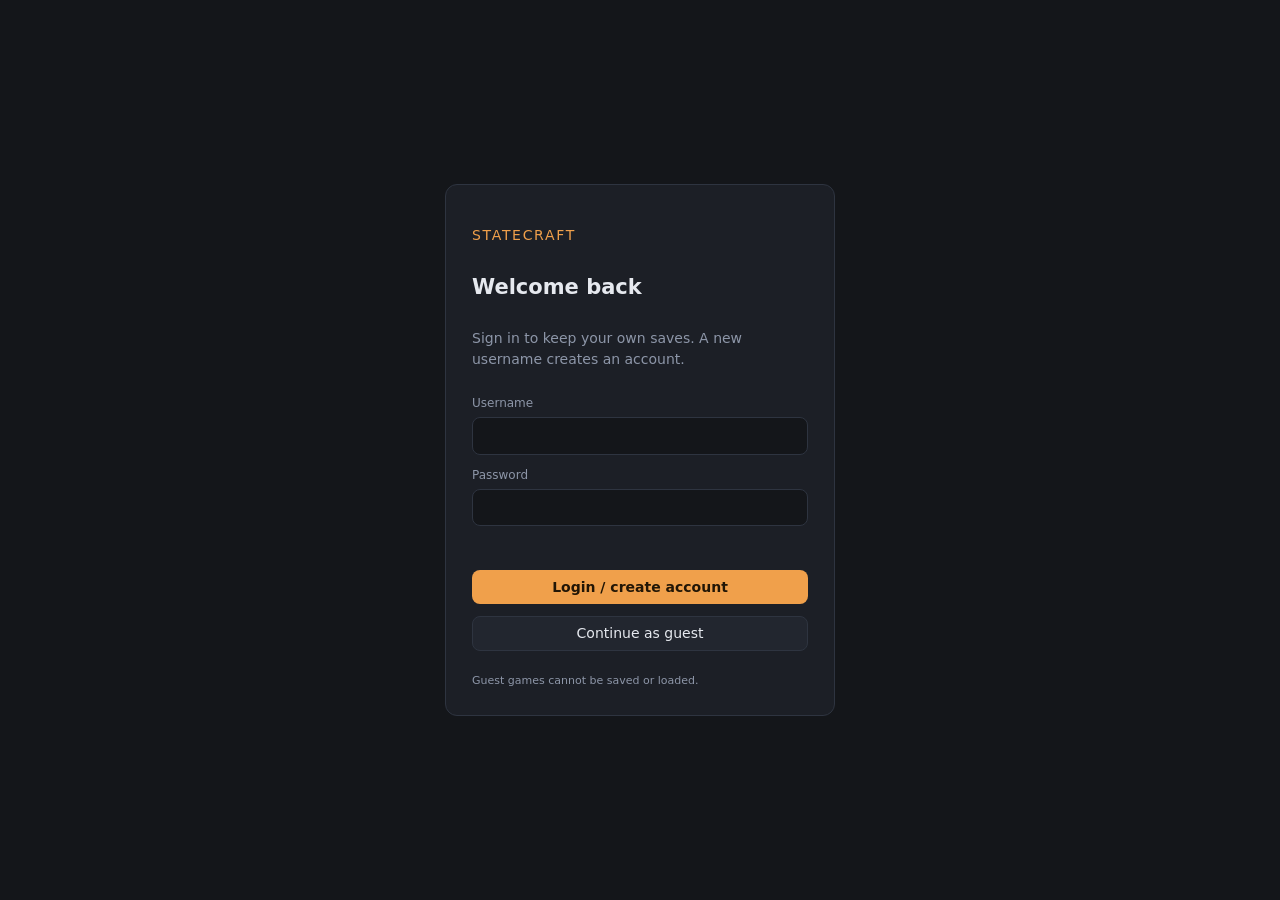
<file: index.html>
<!doctype html>
<html lang="en">
<head>
<meta charset="utf-8">
<meta name="viewport" content="width=device-width, initial-scale=1, viewport-fit=cover">
<title>Statecraft — run a nation's economy</title>
<link rel="stylesheet" href="styles/base.css">
<link rel="stylesheet" href="styles/map.css">
<link rel="stylesheet" href="styles/panel.css">
</head>
<body>
<section class="auth-screen" id="auth-screen" aria-labelledby="auth-title">
  <form class="auth-card" id="login-form">
    <p class="brand">Statecraft</p>
    <h1 id="auth-title">Welcome back</h1>
    <p class="muted">Sign in to keep your own saves. A new username creates an account.</p>
    <label>Username<input id="login-username" autocomplete="username" minlength="2" maxlength="30" required></label>
    <label>Password<input id="login-password" type="password" autocomplete="current-password" minlength="4" required></label>
    <p class="auth-error" id="login-error" role="alert"></p>
    <button type="submit" class="primary">Login / create account</button>
    <button type="button" id="btn-guest">Continue as guest</button>
    <p class="hint">Guest games cannot be saved or loaded.</p>
  </form>
</section>
<div id="game-app" hidden>
<header class="topbar">
  <h1 class="brand">Statecraft</h1>
  <button type="button" id="btn-profile" class="profile-button" title="Open profile"><span id="profile-name"></span></button>
  <div class="stats">
    <div class="stat"><span>Treasury</span><b id="stat-cash">—</b></div>
    <div class="stat"><span>Net / tick</span><b id="stat-net">—</b></div>
    <div class="stat"><span>Payroll</span><b id="stat-wages">—</b></div>
    <div class="stat"><span>Trade balance</span><b id="stat-trade">—</b></div>
    <div class="stat"><span>Supply</span><b id="stat-supply">—</b></div>
    <div class="stat"><span>Economy</span><b id="stat-demand">—</b></div>
    <!-- Where the nation stands with the rest of the world. It is on the fixed
         bar rather than only in the Diplomacy tab because a war beginning in
         twelve ticks is not something you should have to open a panel to find
         out about. -->
    <div class="stat"><span>Standing</span><b id="stat-standing" title="Wars, ultimatums and alliances">—</b></div>
    <div class="stat"><span>Tick</span><b id="stat-tick">0</b></div>
  </div>
  <!-- Running or paused is the one control that must never be behind a menu, so
       it stays on the bar at every width. Everything else — speed, the save
       pair, which nation you govern, a new game — moves into `.controls__more`,
       which is plain inline flex on a desktop and a popover sheet on a phone.
       It is the SAME DOM either way: a second copy of these buttons would be a
       second source of truth for the same five actions. -->
  <div class="controls">
    <button type="button" id="btn-pause" class="primary">▶ Run</button>
    <div class="controls__more" id="controls-more">
      <div class="speeds" id="speed-buttons"></div>
      <button type="button" id="btn-save" class="icon-btn" title="Save game"><span aria-hidden="true">💾</span><span class="btn-label">Save</span></button>
      <button type="button" id="btn-load" class="icon-btn" title="Load game"><span aria-hidden="true">📂</span><span class="btn-label">Load</span></button>
      <label class="home" title="Which nation you govern">
        <span class="home__icon" aria-hidden="true">🌐</span><span class="btn-label">Nation</span>
        <select id="home-select"></select>
      </label>
      <button type="button" id="btn-reset" class="icon-btn" title="Start a new game"><span aria-hidden="true">✚</span><span class="btn-label">New game</span></button>
    </div>
    <button type="button" id="btn-menu" class="topbar__more" aria-expanded="false" title="Speed, saving and which nation you govern">⋯</button>
  </div>
</header>

<!-- The map is the page. The information panel docks at the top of it and the
     build controls dock at the bottom, so the world is never squeezed into a
     side column and either panel can fold away. -->
<main class="layout" id="layout" data-left="true">
  <div id="map" class="map" role="img" aria-label="World map"></div>

  <!-- Zoom is the wheel and the trackpad now, so there is nothing here but the
       one thing the mouse cannot say. -->
  <div class="maptools floating">
    <span class="maptools__label" id="zoom-label">1px</span>
  </div>

  <!-- The two STANDING overlays share a parent so they can be stacked.
       On a desktop this box is `display: contents` — it has no layout of its
       own and both children stay absolutely positioned against `.layout`,
       exactly as they were. On a phone it becomes a flex column above the build
       dock, because a 262px inbox and a 236px card on opposite edges of a 360px
       screen simply overlap. Alerts are not in here: they are transient and keep
       the top band. -->
  <div class="overlays">
    <!-- One red card, over everything, for as long as a terrorist cell is standing.
         It is not an alert: it does not expire, and clicking it jumps the map to
         the camp. There is only ever one presence, so there is only ever one card. -->
    <div id="terror" class="terror-popup" hidden></div>

    <!-- Anything waiting on your answer, over the map where you cannot miss it.
         The same offers appear in their own tabs; this is so that saying yes never
         costs you the pane you were reading. -->
    <div id="inbox" class="inbox"></div>
  </div>

  <ul id="alerts" class="alerts"></ul>

  <button type="button" id="btn-left" class="rail" title="Show the build panel (B)">☰ Build</button>

  <aside class="panel panel--left" id="left-panel">
    <header class="panel__head">
      <h2 id="nation-name">Your nation</h2>
      <button type="button" class="panel__action" id="btn-home-map" title="Center the map on your nation (H)">⌖</button>
      <button type="button" class="panel__close" id="btn-left-close" title="Hide this panel (B)">&times;</button>
    </header>
    <div class="panel__body">
      <div id="nation-card" class="nation-card"></div>

      <h2>Build</h2>
      <div id="build-tabs" class="build-tabs" role="tablist" aria-label="Build categories"></div>
      <div id="build-menu" class="build-menu"></div>
      <details class="hint">
        <summary>How building works</summary>
        Pick a tool, then click a highlighted tile on <em>your own soil</em> — a government licenses industry at home and nowhere else. Right-click a building to demolish it for half its cost. <kbd>Space</kbd> runs/pauses, <kbd>Esc</kbd> clears the tool, <kbd>B</kbd> folds this panel away, <kbd>H</kbd> finds your country again, <kbd>M</kbd> moves the selected formation, <kbd>T</kbd> makes the top panel taller, <kbd>1</kbd>–<kbd>9</kbd> and the arrow keys pick a view.
      </details>
    </div>
  </aside>

  <!-- One top panel, eight views. The tab strip is the only thing visible when
       it is folded away; hover or click it to open the active view. -->
  <aside class="panel panel--tabs" id="side-panel">
    <nav class="tabs" id="tabs" role="tablist" aria-label="Panels"></nav>

    <div class="panes" id="panes">
      <section class="pane" data-pane="summary" role="tabpanel" aria-labelledby="tab-summary">
        <div id="summary-card" class="summary"></div>
      </section>

      <!-- Goods is ONE table, one line a commodity: the market you picked on
           the left of the line, your own book and policy on the right of the
           same line. Two tables meant reading the price of coal in one place
           and what you are doing with coal in another, though both were the
           same thirty-four rows in the same order. -->
      <section class="pane" data-pane="resources" role="tabpanel" aria-labelledby="tab-resources">
        <div class="prices__head">
          <label class="home">Market <select id="prices-country"></select></label>
          <div class="speeds" id="prices-view"></div>
          <!-- Thirty-four flags is thirty-four clicks. Each pair reads as a
               switch: the side that is already set lights up, so pressing it
               again is visibly a no-op rather than a button that did nothing. -->
          <div class="policy-all" aria-label="Bulk exchange policy">
            <button type="button" id="all-sell-on" title="Offer every commodity on the exchange (&#8599; on for all)">Sell all</button>
            <button type="button" id="all-sell-off" title="Offer nothing on the exchange (&#8599; off for all)">Sell none</button>
            <button type="button" id="all-buy-on" title="Bid for every commodity on the exchange (&#8601; on for all)">Buy all</button>
            <button type="button" id="all-buy-off" title="Bid for nothing on the exchange (&#8601; off for all)">Buy none</button>
          </div>
        </div>
        <!-- Fourteen columns do not fit a phone, and dropping any of them would
             break the one thing this table is for: the market half and your own
             half of a commodity on ONE line. So it scrolls sideways inside its
             own box, exactly as the nine-column Ranks table does — the pane
             itself still never scrolls sideways. -->
        <div class="scroller">
        <table class="market prices">
          <thead>
            <!-- The group row is load-bearing: whenever the select is not you,
                 the two halves of a line are two different nations. -->
            <tr class="prices__groups">
              <td></td>
              <th colspan="6" id="prices-where">That market</th>
              <th colspan="6">Your nation</th>
              <th></th>
            </tr>
            <tr>
              <th>Commodity</th>
              <th title="What a unit fetches in the market named above">Price</th>
              <th title="The commodity's reference price before local supply and demand move it">Base</th>
              <th title="Against the commodity's base price">&plusmn;</th>
              <th title="What that nation's people want per tick">Need</th>
              <th title="How much of that need is actually reaching them">Met</th>
              <th title="What that nation's warehouses hold">Held</th>
              <th title="Units your industry turned out">Made</th>
              <th title="Units your own factories burned as inputs">Used</th>
              <th title="Units your own people bought">Sold</th>
              <th title="What you make a tick less what your factories burn and your people want">Bal</th>
              <th title="Units shipped abroad">Out</th>
              <th title="Units bought from abroad &mdash; the bracket is the share that went to your factories rather than your people">In</th>
              <th title="Whether your government may post this commodity on the exchange">Trade</th>
            </tr>
          </thead>
          <tbody id="prices-body"></tbody>
        </table>
        </div>
        <p class="hint" id="prices-note"></p>
        <details class="hint">
          <summary>What am I reading?</summary>
          One line a commodity. The first five figures are the market named above &mdash; what its people pay, what they want a tick, how much of that is reaching them and what its warehouses hold. The rest is your own book, per tick or for the whole game: what you made, what your factories burned, what your people bought, and what crossed your border. <b>Bal</b> is the rate you have spare once your own factories and people are served, which is the figure a contract has to cover. <b>&#8599;</b> and <b>&#8601;</b> say whether your government may post that commodity on the exchange at all &mdash; turn one off and that commodity is yours to place by hand.
        </details>
      </section>

      <section class="pane" data-pane="factories" role="tabpanel" aria-labelledby="tab-factories">
        <div id="factory-head" class="factories__head"></div>
        <div id="factory-list" class="factories"></div>
        <details class="hint">
          <summary>What am I reading?</summary>
          Click a site to unfold what it takes in, what it needs per job, what it turns out and how much of the time it is actually working. <b>×</b> demolishes it for half its cost.
        </details>
      </section>

      <!-- The global exchange. Every nation may deal with every other, so the
           problem is not permission but finding somebody — this is the open book
           where a surplus and a shortage meet. A match becomes a contract. -->
      <section class="pane" data-pane="market" role="tabpanel" aria-labelledby="tab-market">
        <div id="market-head" class="market__head"></div>

        <h2>Post terms</h2>
        <div id="listing-draft" class="draft"></div>

        <div class="book__head">
          <h2>The book</h2>
          <!-- Your own terms are four listings in a book of forty, sorted by
               price among everybody else's. This is how you find them again. -->
          <div class="speeds" id="book-filter"></div>
        </div>
        <div id="listing-book" class="book"></div>

        <h2>Clearing fund</h2>
        <div id="fund-card" class="fund"></div>
        <details class="hint">
          <summary>How the exchange works</summary>
          Anybody may post an <b>ask</b> (I will sell) or a <b>bid</b> (I will buy). The exchange pairs a bid with an ask whenever the buyer's price covers the seller's plus the freight and the fee, and the pair becomes a supply contract like any other. You can also <b>take</b> any listing outright at the price posted. The house charges both sides a small clearing fee on every settlement, and that fund is what a government borrows from when it cannot make payroll.
        </details>
      </section>

      <section class="pane" data-pane="trade" role="tabpanel" aria-labelledby="tab-trade">
        <div id="trade-head" class="trade-head"></div>

        <!-- Contracts are the ONLY way goods cross a border. Either they were
             matched for you on the exchange, or you wrote them here by name. -->
        <h2>Supply contracts</h2>
        <div id="contract-offers" class="offers"></div>
        <div id="contract-draft" class="draft"></div>
        <div id="contract-list" class="contracts"></div>
        <details class="hint">
          <summary>How a contract works</summary>
          A contract moves a fixed quantity at a price fixed on the day you sign, every <em>n</em> ticks for its term, and it is settled <em>before</em> your own people are served — so promising away supply you do not have really will starve them. If either side falls short, whoever fell short pays the other half the value it failed to deliver or take. Nothing else moves goods between nations: no cargo leaves without a contract behind it.
        </details>

        <h2>Recent deals</h2>
        <ul id="trade-flows" class="flows"></ul>

        <h2>What you are trading</h2>
        <table class="market">
          <thead>
            <tr>
              <th>Commodity</th>
              <th title="Units you have sold abroad, this game">Out</th>
              <th title="What those exports earned">Earned</th>
              <th title="Units you have bought from abroad, this game">In</th>
              <th title="What those imports cost">Paid</th>
              <th title="Earned on exports less paid on imports">Net</th>
            </tr>
          </thead>
          <tbody id="trade-goods"></tbody>
        </table>
        <p class="hint hint--tight">A contract is priced when it is signed and never moves after — freight scales with distance, so your neighbours quote you the best terms.</p>

        <h2>Nations</h2>
        <div id="country-list" class="countries"></div>
        <p class="hint hint--tight">Every market on earth is open to you. Click a nation to see what its people pay and what it is sitting on.</p>
      </section>

      <!-- Diplomacy is a CONVERSATION. Alliance, access and peace are put to a
           government and answered by it; war is the one thing declared rather
           than asked, and even that waits out an ultimatum before anybody
           fires. Anything waiting on your answer sits at the top, where the
           decision is, rather than among 257 neutral neighbours. -->
      <section class="pane" data-pane="diplomacy" role="tabpanel" aria-labelledby="tab-diplomacy">
        <div id="diplomacy-head" class="diplomacy__head"></div>
        <div id="diplomacy-pending" class="dip__offers"></div>
        <div id="diplomacy-list" class="diplomacy"></div>
        <details class="hint">
          <summary>How diplomacy works</summary>
          <b>Ally</b>, <b>Access</b> and <b>Peace</b> are <em>requests</em> — you put them and that government answers on its own reading of how near you are, how big you are and how you already stand. Hover a button to see roughly how much it wants what you are offering. <b>War</b> is the exception: nobody is asked permission to be invaded, so it is <em>declared</em>. Any alliance between you breaks on the spot, but the fighting does not start for <b>50 ticks</b> — time for both sides to move armies, and time for you to call it off. When it does start, the defender's allies declare on you too, each with their own fifty. Peace has to be agreed like anything else.
        </details>
      </section>

      <!-- What the rest of the world has just DONE. It is the world's news, not
           yours: the alerts in the corner are yours and expire on a wall clock,
           while these expire on the TICK clock and are dropped after 50 of them,
           because 258 governments acting constantly will not fit in a save. -->
      <section class="pane" data-pane="events" role="tabpanel" aria-labelledby="tab-events">
        <div class="prices__head">
          <div class="speeds" id="event-filters" aria-label="Whose notifications"></div>
          <label class="home">Nation <select id="event-country"></select></label>
          <span class="muted" id="event-head"></span>
        </div>
        <div id="event-list" class="events"></div>
        <details class="hint">
          <summary>What am I reading?</summary>
          Every pact agreed or refused, every declaration of war and the wars that follow them, every supply contract signed, every formation raised and every terrorist cell that appears or is destroyed &mdash; for all 258 governments, not just yours. <b>World</b> is everybody, <b>Yours</b> is anything you were a party to, and the select narrows it to one nation. The number on the right is how many ticks ago it happened; a notification is dropped once it is <b>50 ticks</b> old, so this is what is going on now rather than a history of the game.
        </details>
      </section>

      <section class="pane" data-pane="ranks" role="tabpanel" aria-labelledby="tab-ranks">
        <div id="ranks-head" class="ranks__head"></div>
        <!-- Nine columns of a league table will not fit a 352px panel, and
             dropping columns would leave the score unexplained. This is the one
             table allowed to scroll sideways, inside its own box, so the panel
             itself never does. -->
        <div class="scroller">
          <table class="market ranks">
            <thead>
              <tr id="ranks-cols"></tr>
            </thead>
            <tbody id="ranks-body"></tbody>
          </table>
        </div>
        <details class="hint">
          <summary>How the score is worked out</summary>
          Every nation is measured against the best in the world on six counts and the score is the weighted total out of 100: the size of its economy (30), the industry it has built (20), what that industry turns out per tick (20), how well its own people are supplied (15), its treasury (10) and its trade balance (5). Click a column to rank by it.
        </details>
      </section>

      <!-- The technology tree. What a nation may build is a decision it took
           forty ticks ago rather than a property of its map, and every other
           government is climbing the same tree out of its own treasury. -->
      <section class="pane" data-pane="tech" role="tabpanel" aria-labelledby="tab-tech">
        <div id="tech-head" class="tech__head"></div>

        <h2>Licences offered to you</h2>
        <div id="tech-offers" class="offers"></div>

        <h2>The tree</h2>
        <div id="tech-tree" class="tree"></div>
        <details class="hint">
          <summary>How research works</summary>
          Your laboratories are funded as a share of the tax base — the slider above — and turn treasury into research points at a fixed rate. Pick a subject and it completes when its points are banked; the overflow carries into the next one. Anything you have not learned, you can <b>licence</b> from a nation that has, if you hold a pact with it: that costs more than researching it but arrives at once, and everything upstream you are missing comes with it. The forty-five other governments do all of this too, and being first up the tree is what lets you sell licences to them.
        </details>
      </section>

      <section class="pane" data-pane="selected" role="tabpanel" aria-labelledby="tab-selected">
        <div id="inspector"></div>
      </section>
    </div>
  </aside>
</main>
</div>
<dialog id="profile-dialog" class="profile-dialog">
  <form method="dialog" class="profile-card">
    <button class="dialog-close" aria-label="Close profile">×</button>
    <p class="brand">Profile</p>
    <h2 id="profile-title"></h2>
    <p id="profile-save-status" class="muted"></p>
    <button type="button" id="btn-logout">Log out</button>
  </form>
</dialog>

<script type="module" src="src/main.js"></script>
</body>
</html>
</file>
<file: styles/base.css>
:root {
  --bg: #14161a;
  --panel: #1c1f26;
  --panel-2: #22262f;
  --line: #2e3440;
  --ink: #e6e9ef;
  --muted: #8d96a8;
  --accent: #f0a04b;
  --good: #5fbf7f;
  --bad: #e2685f;
  --radius: 8px;
  /* How tall the bottom build dock is. It is a variable rather than a repeated
     `min()` because three things have to agree about it — the dock itself, the
     zoom label that sits above it, and the floating overlays that stack above
     that — and on a phone all three change together. */
  /* Include the device's home-indicator area in the dock. `--dock` is also
     used to keep map controls and floating cards above the dock, so it must
     describe the dock's full occupied height rather than just its content. */
  --safe-top: env(safe-area-inset-top, 0px);
  --safe-bottom: env(safe-area-inset-bottom, 0px);
  --dock: calc(min(156px, 25vh) + var(--safe-bottom));
  color-scheme: dark;
}

* { box-sizing: border-box; }

/* The window IS the app: a fixed topbar, and everything below it is the map.
   Nothing here scrolls except the map and the insides of the two panels, so
   there is never a page scrollbar hiding half the game. */
body {
  margin: 0;
  height: 100vh;
  height: 100dvh;
  display: flex;
  flex-direction: column;
  overflow: hidden;
  background: var(--bg);
  color: var(--ink);
  font: 14px/1.45 "Segoe UI", system-ui, sans-serif;
}

.auth-screen { min-height: 100vh; display: grid; place-items: center; padding: 20px; }
/* The login screen has a display rule, so it needs an explicit hidden rule
   rather than relying on the browser's lower-specificity `[hidden]` default. */
.auth-screen[hidden] { display: none; }
#game-app:not([hidden]) { height: 100vh; height: 100dvh; min-height: 0; display: flex; flex-direction: column; }
.auth-card, .profile-card { width: min(100%, 390px); display: grid; gap: 12px; padding: 26px; background: var(--panel); border: 1px solid var(--line); border-radius: 12px; }
.auth-card label { display: grid; gap: 5px; color: var(--muted); font-size: 12px; }
.auth-card input { width: 100%; padding: 9px; background: var(--bg); border: 1px solid var(--line); border-radius: var(--radius); color: var(--ink); font: inherit; }
.auth-error { min-height: 1.4em; margin: 0; color: var(--bad); }
.profile-button { padding: 4px 9px; font-size: 12px; white-space: nowrap; }
.profile-dialog { padding: 0; background: transparent; border: 0; color: var(--ink); }
.profile-dialog::backdrop { background: #000a; }
.profile-card { position: relative; }
.dialog-close { position: absolute; top: 8px; right: 8px; padding: 2px 8px; font-size: 18px; }

/* Scrollbars are INVISIBLE everywhere — the map, the panes, the build menu.
   There are a lot of scrollable boxes on this screen and a bar down the side of
   each cost more width than the numbers it sat beside. Everything still
   SCROLLS: the wheel, a drag, a trackpad and the keyboard all work, and every
   box that can overflow says `overflow: auto` rather than `hidden`. */
* { scrollbar-width: none; -ms-overflow-style: none; }
::-webkit-scrollbar { width: 0; height: 0; display: none; }

h1, h2, h3, h4 { margin: 0; font-weight: 600; }
h2 { font-size: 12px; text-transform: uppercase; letter-spacing: .09em; color: var(--muted); margin-bottom: 6px; }
h3 { font-size: 15px; }
h4 { font-size: 11px; text-transform: uppercase; letter-spacing: .07em; color: var(--muted); margin-bottom: 2px; }

.muted { color: var(--muted); }
.hint { color: var(--muted); font-size: 11px; margin: 10px 0 0; }
.hint--tight { margin-top: 6px; }
/* Standing explanations fold away: they are longer than the tables they
   explain, and the table is what you came to read. */
details.hint > summary { cursor: pointer; color: var(--muted); font-size: 11px; }
details.hint > summary:hover { color: var(--ink); }
details.hint[open] { padding-bottom: 4px; }
kbd { background: var(--panel-2); border: 1px solid var(--line); border-radius: 4px; padding: 0 4px; font-size: 11px; }

.topbar {
  flex: none;
  display: flex; align-items: center; gap: 18px;
  padding: calc(5px + var(--safe-top)) 12px 5px; background: var(--panel); border-bottom: 1px solid var(--line);
}
.brand { font-size: 14px; letter-spacing: .12em; text-transform: uppercase; color: var(--accent); }
/* The seven figures that say how the nation is doing. They wrap rather than
   overflowing, because the topbar is fixed and a stat pushed off the end of it
   is a stat you can never see. */
.stats { display: flex; flex-wrap: wrap; gap: 4px 12px; min-width: 0; }
.stat {
  display: flex; flex-direction: column; padding: 1px 8px 1px 0;
  border-right: 1px solid var(--line);
}
.stat:last-child { border-right: 0; }
.stat span { font-size: 9px; text-transform: uppercase; letter-spacing: .06em; color: var(--muted); }
.stat b { font-size: 13px; font-variant-numeric: tabular-nums; }
.stat b.is-negative { color: var(--bad); }
/* A figure that has just moved the wrong way is worth a glance, and a colour is
   how a fixed bar says so without growing a line. */
.stat b.is-good { color: var(--good); }
.controls { margin-left: auto; display: flex; align-items: center; gap: 8px; }
/* Save, Load and New game used to spell themselves out, which is what made the
   bar wrap: three words cost more than the two extra stats they crowded out.
   A glyph plus a tooltip says the same thing at a third of the width — the same
   trade the map's own ⌖ and &times; buttons already make.
   `.btn-label` carries the word for a screen reader (clipped, not `display:none`,
   so it stays in the accessible name) and for the phone's overflow SHEET, where
   there is no crowding and an icon alone would be a guess — see the mobile rule
   below that un-clips it there. */
.icon-btn { padding: 5px 9px; font-size: 15px; line-height: 1; display: flex; align-items: center; gap: 6px; }
.home__icon { font-size: 12px; }
.btn-label {
  position: absolute; width: 1px; height: 1px; padding: 0; margin: -1px;
  overflow: hidden; clip: rect(0, 0, 0, 0); white-space: nowrap; border: 0;
}
/* Everything that is NOT run/pause. Inline on a desktop, a popover sheet on a
   phone — the same buttons either way, because two copies of Save and New game
   would be two things to keep in step.

   `ui.menuOpen` is published onto it as `data-open`, and that flag means nothing
   at this width: there is no sheet to open on a desktop, so only the phone rule
   below reads it. Writing `hidden` from the renderer instead would have taken
   Save and the nation select off the desktop bar as well. */
.controls__more { display: flex; align-items: center; gap: 8px; }
/* The handle that opens it. There is nothing to overflow on a desktop, so it is
   not shown there at all. */
.topbar__more { display: none; flex: none; padding: 5px 10px; line-height: 1; }
.speeds { display: flex; gap: 2px; }
/* Running or paused is the single most important thing on this bar — it decides
   whether anything you are watching is happening at all — so it is stated
   rather than left to the shape of a glyph. */
#btn-pause { min-width: 92px; }
/* At war is a state of the nation, not a note in a tab. It only appears when it
   is true, so the bar is otherwise unchanged. */
#stat-standing[data-war="true"] { color: var(--bad); font-weight: 700; }
#stat-standing[data-looming="true"] { color: var(--accent); font-weight: 700; }

button {
  background: var(--panel-2); color: var(--ink); border: 1px solid var(--line);
  border-radius: var(--radius); padding: 6px 11px; cursor: pointer; font: inherit;
}
button:hover { border-color: #47506180; background: #2a2f3a; }
button.primary { background: var(--accent); color: #221606; border-color: transparent; font-weight: 600; }
.speed[data-active="true"] { background: var(--accent); color: #221606; border-color: transparent; }

/* One layer: the map fills it, and everything else floats above. */
.layout { position: relative; flex: 1; min-height: 0; }

/* Panels are docked over the map: the tabbed information panel hangs from the
   top of the map and the build controls sit along the full bottom edge like a
   strategy game command bar. */
.panel {
  position: absolute; z-index: 5;
  display: flex; flex-direction: column; min-height: 0;
  background: #1c1f26f2; border: 1px solid var(--line); border-radius: var(--radius);
  box-shadow: 0 14px 40px #00000073;
  backdrop-filter: blur(8px);
}
.panel--left {
  left: 0; right: 0; bottom: 0; transform: none;
  width: 100%; height: var(--dock);
  border-left: 0; border-right: 0; border-bottom: 0;
  border-radius: var(--radius) var(--radius) 0 0;
  /* Keep the last row of controls clear of gesture-navigation UI. Its height
     already includes this space through `--dock`, so the map and overlays stay
     aligned with the usable top edge of the dock. */
  padding-bottom: var(--safe-bottom);
}
.panel--tabs {
  left: 50%; right: auto; top: 8px; transform: translateX(-50%);
  width: min(980px, calc(100vw - 20px)); height: min(286px, 38vh);
  transition: height .12s ease;
}
.layout[data-left="false"] .panel--left { display: flex; }
.rail, .panel--left .panel__close { display: none; }

.panel__head {
  flex: none; display: flex; align-items: center; gap: 8px;
  padding: 7px 8px 6px 12px; border-bottom: 1px solid var(--line);
}
.panel__head h2 { margin: 0; flex: 1; min-width: 0; overflow: hidden; text-overflow: ellipsis; white-space: nowrap; }
.panel__action, .panel__close, .rail {
  flex: none; padding: 2px 8px; font-size: 15px; line-height: 1.3;
  background: transparent; border: 0; color: var(--muted); border-radius: 6px;
}
.panel__action:hover, .panel__close:hover { background: var(--panel-2); color: var(--ink); border: 0; }
.panel__body { flex: 1; min-height: 0; overflow-y: auto; padding: 8px 10px 10px; }
.panel--left .panel__body {
  display: flex; flex-direction: column; gap: 5px; overflow: hidden;
}
.panel--left .nation-card { display: none; }
/* The dock is 156px and two rows of build boxes want all of it. The heading is
   the one thing in here that can go: the rail that opens this panel already
   says "Build", and so does every box under it. */
.panel--left .panel__body > h2 { display: none; }
.panel--left .build-menu { flex: 1; min-height: 0; }
.panel--left .hint { display: none; }
.build-tabs {
  flex: none; display: flex; gap: 4px; margin-bottom: 5px;
}
.build-tab {
  flex: 0 0 auto; padding: 3px 10px; font-size: 11px; border-radius: 6px;
}
.build-tab[data-active="true"] {
  background: var(--accent); color: #221606; border-color: transparent; font-weight: 600;
}

/* The handle that brings the left panel back. */
.rail {
  position: absolute; left: 10px; bottom: 10px; z-index: 6;
  font-size: 12px; padding: 6px 10px;
  background: #1c1f26f2; border: 1px solid var(--line); color: var(--ink);
  backdrop-filter: blur(8px); box-shadow: 0 8px 24px #00000059;
}
.rail:hover { border-color: var(--accent); background: #22262fF2; }

/* Anything floating over the map wears the same glass. */
.floating {
  background: #1c1f26f2; border: 1px solid var(--line); border-radius: var(--radius);
  backdrop-filter: blur(8px); box-shadow: 0 8px 24px #00000059;
}

/* TWO ROWS, always. The build boxes are a horizontal carousel of pairs: a
   column holds an upper and a lower box and the columns run off to the right.
   This is a GRID rather than a wrapping flex column because `flex-wrap` fills
   whatever rows the container's height happens to allow — one on a short
   window, three on a tall one — and the row count here is a layout decision,
   not a leftover of how much room was going spare.
   Each box is two lines: glyph, name and price, then the recipe. The full
   story is still on the tooltip. */
.build-menu {
  display: grid; grid-auto-flow: column;
  grid-template-rows: repeat(2, minmax(0, 1fr));
  grid-auto-columns: 154px; justify-content: start;
  gap: 4px; overflow-x: auto; overflow-y: hidden;
  scroll-snap-type: x proximity; padding-bottom: 0;
}
.build {
  scroll-snap-align: start; min-width: 0; min-height: 0;
  display: grid; grid-template-rows: auto minmax(0, auto);
  align-content: start; gap: 3px; text-align: left; overflow: hidden;
  padding: 4px 6px; border-color: transparent; background: #ffffff06;
}
/* THIS RULE IS LOAD-BEARING and it is not obvious why.
   `.build` above sets `display: grid`, and an AUTHOR rule beats the user
   agent's `[hidden] { display: none }` whatever their specificity — so the
   `hidden` attribute updateDashboard sets on every box outside the current
   category did nothing at all, every industry in the game was on screen at
   once, and the category tabs in the bottom dock read as broken. Any element
   that is both hidden by attribute and given a `display` by class needs its own
   `[hidden]` rule like this one. */
.build[hidden] { display: none; }
.build[data-active="true"] { border-color: var(--accent); background: #2b2418; }
.build[data-affordable="false"] { opacity: .45; }
/* A formation is picked up the same way an industry is, but it is not a
   building: it costs supplies rather than money, so its selected state is the
   blue the map highlights deployable ground in rather than the build amber. */
.build--unit { background: #7fa8ff0f; }
.build--unit[data-active="true"] { border-color: #7fa8ff; background: #1b2436; }
.build--unit .build__cost { color: #a8c2ff; }
.build__top {
  display: grid; grid-template-columns: 16px minmax(0, 1fr) auto;
  align-items: center; gap: 5px; min-width: 0;
}
.build__glyph { font-size: 12px; text-align: center; }
.build__name { font-size: 11px; overflow: hidden; text-overflow: ellipsis; white-space: nowrap; }
.build__cost { font-size: 10px; color: var(--muted); font-variant-numeric: tabular-nums; }
.build[data-active="true"] .build__cost { color: var(--ink); }
/* One line, ellipsised. Two rows of boxes in a 156px dock leave a box 47px
   tall, which is one line of recipe — and a second line clipped halfway through
   its own letters reads as a rendering fault rather than as more information.
   The whole recipe is on the tooltip. */
.build__recipe {
  display: block; font-size: 10px; line-height: 1.2; color: var(--muted);
  overflow: hidden; text-overflow: ellipsis; white-space: nowrap;
}

.market { width: 100%; border-collapse: collapse; font-size: 10px; }
.market th, .market td { text-align: left; padding: 0 2px; border-bottom: 1px solid #ffffff0d; line-height: 1.55; }
.market thead th { color: var(--muted); font-weight: 500; font-size: 9px; text-transform: uppercase; letter-spacing: .04em; white-space: nowrap; }
.market tbody th {
  font-weight: 500; max-width: 74px;
  overflow: hidden; text-overflow: ellipsis; white-space: nowrap;
}
.market td { white-space: nowrap; }
.market td { font-variant-numeric: tabular-nums; }
.market__drift[data-dir="up"] { color: var(--good); }
.market__drift[data-dir="down"] { color: var(--bad); }
.swatch { display: inline-block; width: 7px; height: 7px; border-radius: 2px; background: var(--swatch); margin-right: 5px; }
.sell { padding: 2px 8px; font-size: 11px; }
.sell[data-on="true"] { background: var(--good); color: #08210f; border-color: transparent; }

/* Messages are interruptions, not a log. Each one slides in, runs a hairline
   countdown for exactly CONFIG.alertTtlMs (passed down as --ttl), and is swept
   off by main.js when that elapses — so this strip is empty unless something
   has just happened. Clicking x drops one early. */
/* Messages hover over the bottom of the map rather than taking a row of layout
   away from it, so the world never shifts when one arrives. */
.alerts {
  position: absolute; z-index: 100; left: 12px; top: 46px;
  list-style: none; margin: 0; padding: 0;
  display: flex; flex-direction: column; gap: 4px;
  width: min(420px, calc(100vw - 40px)); min-width: 260px; pointer-events: none;
}
.alert { pointer-events: auto; }
.alert {
  display: flex; align-items: baseline; gap: 8px;
  font-size: 12px; padding: 5px 9px; border-radius: 6px;
  background: #1c1f26f2; border-left: 3px solid var(--line);
  backdrop-filter: blur(8px); box-shadow: 0 6px 18px #00000059;
  position: relative; overflow: hidden;
  animation: alert-in .18s ease-out;
}
.alert::after {
  content: ""; position: absolute; left: 0; bottom: 0; height: 2px;
  background: var(--line); width: 100%;
  animation: alert-countdown var(--ttl, 9000ms) linear forwards;
}
.alert__text { flex: 1; min-width: 0; }
.alert__close {
  flex: none; border: 0; background: transparent; color: var(--muted);
  padding: 0 2px; font-size: 14px; line-height: 1; border-radius: 4px;
}
.alert__close:hover { background: transparent; color: var(--ink); border: 0; }
.alert[data-kind="warn"] { border-left-color: var(--accent); }
.alert[data-kind="warn"]::after { background: var(--accent); }
.alert[data-kind="danger"] { border-left-color: var(--bad); }
.alert[data-kind="danger"]::after { background: var(--bad); }
.alert[data-kind="good"] { border-left-color: var(--good); }
.alert[data-kind="good"]::after { background: var(--good); }

@keyframes alert-in {
  from { opacity: 0; transform: translateY(-4px); }
  to { opacity: 1; transform: none; }
}
@keyframes alert-countdown {
  from { width: 100%; }
  to { width: 0; }
}

.inspect { display: flex; flex-direction: column; gap: 8px; }
.inspect p { margin: 0; font-size: 12px; }
.status { font-weight: 600; }
.status[data-status="starved"], .status[data-status="unstaffed"] { color: var(--bad); }
.status[data-status="blocked"] { color: var(--accent); }
.status[data-status="running"] { color: var(--good); }
.bag ul { list-style: none; margin: 0; padding: 0; }
.bag li { display: flex; justify-content: space-between; font-size: 12px; padding: 1px 0; }
.bag b { font-variant-numeric: tabular-nums; }

/* A selected FORMATION's own two actions, in the Selected pane. */
/* Four buttons now, so they wrap rather than squeezing "Click a formation to
   add…" into a column of single letters. */
.inspect__actions { display: flex; flex-wrap: wrap; gap: 6px; }
.inspect__actions button { flex: 1 1 44%; padding: 4px 8px; font-size: 12px; }
.unit-move[data-active="true"] { background: #7fa8ff; color: #0b1626; border-color: transparent; font-weight: 600; }
/* Green while a group is being assembled, matching the ring the map draws round
   the formations that could join it. */
.unit-group[data-active="true"] { background: #7fdca0; color: #0b1626; border-color: transparent; font-weight: 600; }
/* A running campaign, and the button that calls it off. Amber rather than the
   blue of a pending order: this one is a standing state, not a gesture waiting
   for its second half. */
.unit-auto-conquer[data-active="true"] { background: var(--accent); color: #221606; border-color: transparent; font-weight: 600; }

/* THE ARMY CARD, above whatever the clicked tile is. It is separated by a rule
   rather than by a gap, because two stacked cards with the same spacing inside
   and between them read as one long card. */
.army { padding-bottom: 10px; border-bottom: 1px solid var(--line); margin-bottom: 2px; }
.army h3 { margin: 0; }
/* The selection's own colour, the same cyan the map rings a picked formation
   in — so "these six" means one thing in both places. */
.army-move[data-active="true"] { background: #8fe3ff; color: #0b1626; border-color: transparent; font-weight: 600; }
.inspect__actions button:disabled { opacity: .45; cursor: default; }

/* On a narrow window the panels stay modals; they just take the width they need
   and the map runs on underneath. */
@media (max-width: 1100px) {
  .alerts { width: min(420px, calc(100vw - 40px)); }
}

/* ---- THE PHONE ----------------------------------------------------------
   ONE breakpoint means "this is a phone", and it is this one. The pane-stacking
   rule in panel.css was written at 760px and now shares this number: a second
   breakpoint is a second place to forget.

   Nothing below changes what the game IS. The map still fills the layer and the
   panels still dock over it — they simply take the whole width, because half a
   phone is not a panel, and every target grows to something a thumb can hit. */
@media (max-width: 820px) {
  :root {
    /* One roomy horizontal build row remains usable on short phones, while
       still leaving the map as the primary surface. */
    --dock: calc(min(184px, 30dvh) + var(--safe-bottom));
  }

  body { font-size: 12px; }
  h2 { font-size: 10px; margin-bottom: 4px; }
  h3 { font-size: 13px; }
  h4 { font-size: 10px; }
  .hint, details.hint > summary { font-size: 10px; }
  .topbar { gap: 5px; padding: calc(3px + var(--safe-top)) 6px 3px; }
  /* The brand is the one thing on the bar that says nothing about the game. */
  .brand { display: none; }
  /* Eight figures do not fit 360px and must not wrap into four rows on a fixed
     bar. They scroll instead: everything is still reachable, and the first four
     — treasury, net, standing, tick — are the ones already in view. The fade
     on the right edge is the only hint that there is more to scroll to — a
     plain cut-off looked like the fourth stat was the last one. */
  .stats {
    flex-wrap: nowrap; overflow-x: auto; flex: 1 1 auto; gap: 0 7px;
    -webkit-mask-image: linear-gradient(to right, #000 calc(100% - 18px), transparent);
    mask-image: linear-gradient(to right, #000 calc(100% - 18px), transparent);
  }
  .stat { flex: 0 0 auto; padding-right: 6px; }
  .stat span { font-size: 8px; }
  .stat b { font-size: 11px; }
  .controls { gap: 4px; flex: none; }
  #btn-pause { min-width: 0; padding: 4px 7px; font-size: 12px; }
  .topbar__more { padding: 4px 7px; }
  .topbar__more { display: block; }

  /* The overflow controls become a sheet under the ⋯ button. It is positioned
     against the topbar rather than the layout so it hangs off the bar itself. */
  .topbar { position: relative; }
  .controls__more {
    position: absolute; z-index: 200; right: 6px; top: calc(100% + 4px);
    flex-direction: column; align-items: stretch; gap: 4px;
    padding: 6px; min-width: 170px;
    background: #1c1f26f7; border: 1px solid var(--line); border-radius: var(--radius);
    backdrop-filter: blur(8px); box-shadow: 0 14px 40px #00000073;
  }
  /* HERE is where `data-open` finally means something. It is a class-driven
     `display`, so it needs an explicit closed rule for the same reason
     `.build[hidden]` does — there is no user-agent default to fall back on. */
  .controls__more[data-open="false"] { display: none; }
  .controls__more .speeds { justify-content: space-between; }
  .controls__more .speed { flex: 1; }
  .controls__more button, .controls__more select { min-height: 30px; font-size: 12px; }
  .controls__more .home { justify-content: space-between; }
  /* In the sheet there is no crowding, so the icon buttons say what they do
     rather than making a thumb guess: the label comes off the clip that hides
     it on the bar and takes its place in the row, left-aligned beside the
     glyph rather than centred under it. */
  .controls__more .icon-btn { justify-content: flex-start; }
  .controls__more .btn-label {
    position: static; width: auto; height: auto; margin: 0; padding: 0;
    overflow: visible; clip: auto; white-space: nowrap;
  }
  #home-select { max-width: none; flex: 1; }

  /* The information panel is a full-width sheet flush under the bar. Half a
     phone screen centred with a margin either side is not a panel, it is a
     letterbox. */
  .panel--tabs {
    left: 0; right: 0; top: 0; transform: none;
    width: 100%; height: min(52vh, 440px);
    border-left: 0; border-right: 0;
    border-radius: 0 0 var(--radius) var(--radius);
  }

  /* The build dock: one row of boxes big enough to hit. This deliberately
     overrides the "TWO ROWS, always" rule above — that rule exists so the row
     count is a DECISION rather than a leftover of the container height, and
     this is a decision. Two rows in a phone dock leave a 40px box. */
  .build-menu {
    grid-template-rows: minmax(0, 1fr);
    grid-auto-columns: 132px; gap: 6px;
  }
  .build { padding: 7px 8px; gap: 5px; }
  /* Still one line, still ellipsised — a name that wraps to a second line
     pushes the cost and the recipe below it down by however many words it
     ran to, so one box in the row would carry its price a line lower than
     its neighbours. Touch made the box wider (132px) and the type bigger
     (12px) instead; the full name is still on the tooltip. */
  .build__name { font-size: 12px; }
  .build__cost, .build__recipe { font-size: 10px; }
  .build__recipe { line-height: 1.1; }
  /* Seven categories, scrolled rather than squeezed. */
  .build-tabs { overflow-x: auto; }
  .build-tab { min-height: 36px; padding: 5px 10px; font-size: 11px; }

  .panel__head { padding: 4px 5px 4px 8px; }
  .panel__action, .panel__close { min-width: 36px; min-height: 36px; }

  /* Alerts keep the top band and take the width. */
  .alerts { top: 4px; left: 8px; right: 8px; width: auto; min-width: 0; transform: none; }

  /* Two facts side by side is one truncated word each at this width. */
  .facts { grid-template-columns: 1fr; }
  .summary__inner { grid-template-columns: repeat(2, minmax(0, 1fr)); }

  /* Anything the thumb has to find. */
  .flag { padding: 2px 6px; font-size: 10px; }
  .prices__flags .flag { height: auto; padding: 2px 5px; }
  .sell, .listing__act, .dip__act { min-height: 36px; }

  .auth-screen { padding: 12px; }
  .auth-card, .profile-card { width: min(100%, 330px); gap: 8px; padding: 18px; }
  .auth-card input { padding: 7px; }
}

/* ---- world-map additions ---- */
.home { font-size: 11px; color: var(--muted); display: flex; align-items: center; gap: 5px; }
/* One line, never two: this note sits between the table and its heading. */
#prices-note { margin-top: 5px; }
.home select {
  background: var(--panel-2); color: var(--ink); border: 1px solid var(--line);
  border-radius: var(--radius); padding: 5px 6px; font: inherit; font-size: 12px;
}
/* The topbar's own nation select, specifically — the ones inside a panel
   (Goods, News) have the room to spell out a long country name and should
   keep it; this is the one squeezed onto a bar with six other controls. */
#home-select { max-width: 130px; }
.panel__body h2, .pane h2 { margin-top: 12px; }
.panel__body > h2:first-child, .pane > h2:first-child, .panel__head h2 { margin-top: 0; }
.good-text { color: var(--good); font-weight: 600; }
.pact { width: 100%; padding: 7px 10px; font-size: 12px; }
.pact:disabled { opacity: .4; cursor: not-allowed; }
/* Each panel is docked now, so lists get the height their panel has. The market header stays put
   while the thirty-four rows scroll under it. */
.market thead th { position: sticky; top: 0; background: #1c1f26; z-index: 1; }
.market .flag { padding: 0 5px; font-size: 10px; }

/* ---- running a nation ---- */

/* The one number that matters most: how much of what your people want is
   actually reaching them. Everything else on the card is context for it. */
.nation-card { display: flex; flex-direction: column; gap: 10px; }
.meter { display: flex; flex-direction: column; gap: 4px; }
.meter__bar {
  height: 6px; border-radius: 3px; background: var(--panel-2);
  border: 1px solid var(--line); overflow: hidden; position: relative;
}
.meter__bar::after {
  content: ""; position: absolute; inset: 0 auto 0 0; width: var(--fill);
  background: var(--bad); transition: width .3s ease;
}
.meter__bar[data-good="true"]::after { background: var(--good); }
.meter__label { font-size: 11px; color: var(--muted); }

.facts { display: grid; grid-template-columns: 1fr 1fr; gap: 4px 12px; margin: 0; }
.facts div { display: flex; justify-content: space-between; gap: 8px; font-size: 12px; }
.facts dt { color: var(--muted); }
.facts dd { margin: 0; font-variant-numeric: tabular-nums; }

/* Export and import are per commodity and always YOUR policy, whichever
   market the panel happens to be showing. */
.flag { padding: 1px 6px; font-size: 11px; line-height: 1.4; }
.flag[data-on="true"] { border-color: transparent; font-weight: 700; }
.flag--out[data-on="true"] { background: var(--good); color: #08210f; }
.flag--in[data-on="true"] { background: #5f8fbf; color: #061626; }
.market__met[data-short="true"] { color: var(--accent); }

.flows { list-style: none; margin: 0; padding: 0; display: flex; flex-direction: column; gap: 2px; }
.flows .muted { font-size: 12px; }
.flow { display: flex; align-items: baseline; gap: 6px; font-size: 12px; padding: 2px 0; border-bottom: 1px solid var(--line); }
.flow__arrow { flex: none; font-weight: 700; }
.flow[data-dir="out"] .flow__arrow, .flow[data-dir="out"] .flow__value { color: var(--good); }
.flow[data-dir="in"] .flow__arrow, .flow[data-dir="in"] .flow__value { color: #7fb0e0; }
.flow__what { flex: none; }
.flow__who { flex: 1; min-width: 0; color: var(--muted); overflow: hidden; text-overflow: ellipsis; white-space: nowrap; }
.flow__value { font-variant-numeric: tabular-nums; }

/* A formation you could raise only by BUYING the goods in. Amber rather than
   full brightness, because it is affordable but dear — the shelves cannot cover
   it and the treasury is making up the difference at a markup. */
.build[data-affordable="cash"] { opacity: .8; border-color: #f0a04b59; }
.build[data-affordable="cash"] .build__recipe { color: var(--accent); }
</file>
<file: styles/map.css>
/* 600x300 = 180,000 tiles, drawn to a canvas.

   There is no DOM node per tile any more: that many elements is not viable, and
   virtualising does not help because zooming out shows every tile at once. The
   spacer gives the scroll container real scrollbars sized to the whole world;
   the canvas is sticky at the viewport and repainted against the scroll offset
   by draw() in src/ui/map.js. Terrain and ownership colours therefore live in
   TERRAIN_COLOR there, not here. */
/* The map IS the page below the topbar: it fills the layout edge to edge and
   the panels float over it. Its own scrollbars are the world's, and they are
   hairlines like every other one on the screen. */
.map {
  position: absolute;
  inset: 0;
  background: #0b1219;
  overflow: auto;
  cursor: crosshair;
}

.map__spacer { pointer-events: none; }

.map__canvas {
  /* Absolutely positioned at the content origin and translated by the scroll
     offset in draw(), which is deterministic where a sticky element inside a
     scroller is not. */
  position: absolute;
  top: 0; left: 0;
  display: block;
  image-rendering: pixelated;
}

/* Zoom floats at the left-bottom edge, clear of messages and decisions. */
.maptools {
  position: absolute; z-index: 4; left: 12px; bottom: 12px;
  display: flex; align-items: center; gap: 8px; padding: 5px 8px;
}
/* Above the build dock, whatever height that dock currently is. */
.maptools { bottom: calc(var(--dock) + 12px); }
.maptools__label {
  font-size: 10px; text-transform: uppercase; letter-spacing: .08em; color: var(--muted);
}

/* ---- country panel ---- */
.countries {
  display: grid; grid-template-columns: repeat(3, minmax(0, 1fr)); gap: 2px;
}

.country {
  display: grid;
  grid-template-columns: 10px 1fr auto;
  align-items: center; gap: 5px;
  padding: 2px 4px; border-radius: 4px;
  background: #ffffff08; border: 1px solid transparent;
  cursor: pointer; text-align: left; font: inherit; color: inherit;
}
.country:hover { border-color: var(--accent); }
.country[data-open="false"] { opacity: 0.62; }
.country[data-home="true"] { background: #5fbf7f1f; }

.country__swatch { width: 10px; height: 10px; border-radius: 2px; background: var(--swatch); }
.country__name { font-size: 10px; }
.country__meta { font-size: 9px; color: var(--muted); text-align: right; white-space: nowrap; }

/* ---- ownership ---- */
.owner { display: flex; align-items: center; gap: 6px; font-size: 12px; font-weight: 600; }
.owner .swatch { width: 9px; height: 9px; margin: 0; }

/* Forty-six names, some of them long, in a 300px column. */
.country__name { overflow: hidden; text-overflow: ellipsis; white-space: nowrap; }
.country[data-open="false"] { opacity: 0.5; }

/* The border/graticule switch sits with zoom, since both are about how the map
   is drawn rather than about the game. */
.maptools__sep { width: 1px; align-self: stretch; background: var(--line); }

/* No scrollbars. The map is panned by dragging it and zoomed with the wheel or
   a trackpad pinch, so a scrollbar is a control nobody uses taking width from
   the world. The scroller itself stays — it is what `scrollLeft`/`scrollTop`
   move against — it just has nothing visible on it. */
.map { scrollbar-width: none; -ms-overflow-style: none; }
.map::-webkit-scrollbar { width: 0; height: 0; display: none; }
/* Dragging the map should not select the country names painted on it. */
.map { user-select: none; -webkit-user-select: none; touch-action: none; }

/* THE STANDING OVERLAYS SHARE A PARENT so they can be stacked on a phone.
   `display: contents` means this box has no layout of its own: the inbox and the
   terrorist card stay absolutely positioned against `.layout` exactly as they
   were, and nothing about the desktop changes. The phone rule at the bottom of
   this file turns it into a real flex column instead. */
.overlays { display: contents; }

/* Everything waiting on your answer, stacked in the corner over the map. It is
   deliberately not a modal that blocks: you can ignore it, and the same offers
   are in their tabs either way. */
.inbox {
  position: absolute; z-index: 100; right: 12px; top: 58px;
  display: flex; flex-direction: column; gap: 6px;
  width: 262px; max-height: 62vh; overflow-y: auto;
  pointer-events: none;
}
.panel--tabs[data-open="true"] ~ .inbox { top: 58px; }
.layout[data-paused="true"] .post__ttl { animation-play-state: paused; }

.post {
  pointer-events: auto;
  border: 1px solid var(--accent); border-radius: var(--radius);
  background: #1f1a12f2; backdrop-filter: blur(8px);
  box-shadow: 0 10px 30px #00000073;
  padding: 8px 10px; display: flex; flex-direction: column; gap: 4px;
  animation: post-in .18s ease-out;
}
.post[data-kind="tech"] { border-color: #6f7fc9; background: #171a26f2; }
@keyframes post-in { from { opacity: 0; transform: translateX(12px); } }

.post__head { display: flex; align-items: center; gap: 6px; font-size: 12px; }
.post__from { flex: 1; min-width: 0; overflow: hidden; text-overflow: ellipsis; white-space: nowrap; font-weight: 600; }
.post__kind {
  font-size: 9px; text-transform: uppercase; letter-spacing: .07em;
  padding: 0 5px; border-radius: 999px; background: #ffffff14; color: var(--muted);
}
.post__body { margin: 0; font-size: 11px; line-height: 1.4; }
.post__meta { margin: 0; font-size: 10px; }
.post__act { display: flex; gap: 4px; margin-top: 2px; }
.post__act button { flex: 1; padding: 3px 8px; font-size: 11px; }

/* THE TERRORIST CARD.
   One red card, top-left over the map, standing for as long as a cell is. It is
   not an alert — it does not expire and it cannot be dismissed, because it is a
   situation rather than news — and the whole card is a button: clicking it puts
   the camp in the middle of the map.
   `[hidden]` needs its own rule here because the `display: flex` below is an
   author style and would otherwise beat the user agent's hidden rule. */
.terror-popup {
  position: absolute; z-index: 100; left: 12px; top: 58px;
  display: flex; width: 236px;
}
.terror-popup[hidden] { display: none; }

.terror {
  flex: 1; min-width: 0; display: flex; align-items: flex-start; gap: 8px;
  text-align: left; padding: 8px 10px;
  border: 1px solid #ff5a4d; border-radius: var(--radius);
  background: #2a1315f2; backdrop-filter: blur(8px);
  box-shadow: 0 10px 30px #00000073;
  animation: terror-in .2s ease-out;
}
.terror:hover { background: #38181af2; border-color: #ff8078; }
.terror[data-home="true"] { box-shadow: 0 0 0 1px #ff5a4d66, 0 10px 30px #00000073; }
@keyframes terror-in { from { opacity: 0; transform: translateX(-12px); } }

.terror__mark { flex: none; font-size: 16px; line-height: 1.2; color: #ff6f62; }
.terror__body { min-width: 0; display: flex; flex-direction: column; gap: 2px; }
.terror__name { font-size: 12px; color: #ffd9d5; }
.terror__where, .terror__force { font-size: 10px; color: #e0b3ae; line-height: 1.35; }
.terror__hint { font-size: 9px; text-transform: uppercase; letter-spacing: .07em; color: #ff8078; }

/* The card before the cell exists: same place, same shape, amber rather than
   red, and it PULSES because it is a clock running down rather than a situation
   standing still. `data-home` still means "this is on your own soil", which is
   the one case where you can do something about it without a treaty. */
.terror--warning { border-color: #f0a04b8c; background: #3a2a15f2; }
.terror--warning:hover { background: #4a3418f2; border-color: #f0b76b; }
.terror--warning .terror__mark { color: var(--accent); animation: terror-tick 1.8s ease-in-out infinite; }
.terror--warning .terror__name { color: #ffe4bd; }
.terror--warning .terror__where, .terror--warning .terror__force { color: #ddc198; }
.terror--warning .terror__hint { color: var(--accent); }
.terror--warning[data-home="true"] { box-shadow: 0 0 0 1px #f0a04b73, 0 10px 30px #00000073; }
@keyframes terror-tick { 50% { opacity: .4; } }
@media (prefers-reduced-motion: reduce) {
  .terror--warning .terror__mark { animation: none; }
}

/* ---- THE PHONE ----------------------------------------------------------
   A 262px inbox on the right edge and a 236px card on the left edge overlap on
   a 360px screen. Both go into their shared parent's column instead, anchored
   above the build dock — which is also where the thumb is. Alerts stay in the
   top band (base.css), so the three never collide. */
@media (max-width: 820px) {
  .overlays {
    display: flex; flex-direction: column; gap: 4px;
    position: absolute; z-index: 100;
    left: 6px; right: 6px; bottom: calc(var(--dock) + 6px);
    max-height: 38vh; pointer-events: none;
  }
  /* Static inside the column: the parent does the positioning now. */
  .inbox, .terror-popup {
    position: static; left: auto; right: auto; top: auto;
    width: auto; max-height: 28vh;
  }
  /* `.terror-popup` sets `display: flex`, so it still needs its own hidden rule
     — and it needs it here too, because this block re-states the display. */
  .terror-popup[hidden] { display: none; }

  .maptools { bottom: calc(var(--dock) + 6px); left: 6px; padding: 3px 5px; font-size: 10px; }

  /* Three columns of nation buttons is three ellipses. */
  .countries { grid-template-columns: repeat(2, minmax(0, 1fr)); }
  .country { padding: 3px 4px; }
  .country__name { font-size: 10px; }
}
</file>
<file: styles/panel.css>
/* The top panel: one dock, eight views.

   Everything used to be stacked — market table, trade list, forty-six nations,
   inspector — which made all four hard to read and put the one you wanted
   below the fold. The tab strip is the only part always on screen; the pane
   below it is whatever `ui.tab` says, and clicking the active tab folds the
   panel away entirely. */

.panel--tabs { padding: 0; }

/* Seven views no longer fit one row of a 352px panel, so the strip wraps rather
   than shrinking every label to an ellipsis: a tab you cannot read is not a tab
   you will click. */
.tabs {
  flex: none;
  display: flex; flex-wrap: wrap; gap: 2px; padding: 8px 8px 0;
  border-bottom: 1px solid var(--line);
  border-radius: var(--radius) var(--radius) 0 0;
}

.tab {
  display: flex; align-items: center; gap: 5px;
  flex: 1 1 auto; justify-content: center;
  padding: 6px 6px; font-size: 11px; letter-spacing: .03em;
  border-radius: 6px 6px 0 0; border-bottom-color: transparent;
  background: transparent; color: var(--muted); min-width: 0;
  position: relative;
}
.tab:hover { color: var(--ink); background: var(--panel-2); }
.tab[data-active="true"] {
  background: var(--panel-2); color: var(--ink); font-weight: 600;
  border-color: var(--line); border-bottom-color: var(--panel-2);
  margin-bottom: -1px;
}
/* The active tab gets a bright edge along its top. Nine tabs in two wrapped
   rows all shaded the same colour made "which one am I on" a question you had
   to answer by reading, and the answer should be visible from the map. */
.tab[data-active="true"]::before {
  content: ''; position: absolute; left: 6px; right: 6px; top: 0; height: 2px;
  background: var(--accent); border-radius: 2px;
}
/* The number that opens it. Printed rather than left to folklore: a shortcut
   nobody can see is a shortcut nobody uses. */
.tab__key {
  flex: none; font-size: 9px; line-height: 1; opacity: .45;
  font-variant-numeric: tabular-nums;
}
.tab[data-active="true"] .tab__key { opacity: .8; }
.tab__label { overflow: hidden; text-overflow: ellipsis; }
.tab--collapse { flex: 0 0 auto; padding: 6px 8px; }

/* How many sites you own, and whether any of them wants looking at. */
.tab__badge:empty { display: none; }
.tab__badge {
  font-size: 10px; font-variant-numeric: tabular-nums;
  padding: 0 5px; border-radius: 999px;
  background: var(--line); color: var(--ink);
}
.tab__badge[data-alarm="true"] { background: var(--bad); color: #2a0b08; font-weight: 700; }
/* A war, or a declaration counting down toward one, is the one thing on this
   strip worth interrupting whatever you are reading. */
.tab[data-urgent="true"] { color: var(--bad); }
.tab[data-urgent="true"] .tab__badge { animation: tab-pulse 1.6s ease-in-out infinite; }
@keyframes tab-pulse { 50% { opacity: .35; } }
@media (prefers-reduced-motion: reduce) {
  .tab[data-urgent="true"] .tab__badge { animation: none; }
  .panel--tabs { transition: none; }
}

/* The pane takes whatever height the panel has and SCROLLS when its content
   outruns the window. It used to say `hidden`, on the principle that a table is
   read in one look — which was true of the pane it was written for and false of
   every pane that grew since: the bottom of the trade list, the ranks table and
   the tech tree were simply unreachable. The scrollbar itself is invisible
   (base.css), so this costs no width. */
.panes { flex: 1; min-height: 0; padding: 8px 10px 10px; overflow-y: auto; display: flex; flex-direction: column; }
.pane { display: none; }
.pane[data-active="true"] { display: block; }
/* The factory list is the one pane that can outgrow any window — a nation can
   hold hundreds of sites — so it alone scrolls inside itself, keeping its
   header and its note in view. Every other pane is meant to be read whole. */
.pane[data-active="true"][data-pane="factories"] {
  display: flex; flex-direction: column; min-height: 0; flex: 1;
}
/* Folded away, the panel shrinks to the strip that unfolds it again. */
.panel--tabs[data-open="false"] { height: auto; }
.panel--tabs[data-open="false"] .panes { display: none; }
.panel--tabs[data-open="false"] .tabs { border-bottom: 0; border-radius: var(--radius); }

@media (min-width: 900px) {
  .panel--tabs .summary__inner { grid-template-columns: repeat(4, minmax(0, 1fr)); }
  .panel--tabs .card--wide { grid-column: span 2; }
}

/* ---- summary ---- */

/* Two columns, so the whole nation is one screenful rather than a scroll. The
   cards that carry a list run the full width; the two that are only a figure
   sit side by side. */
.summary__inner { display: grid; grid-template-columns: repeat(3, minmax(0, 1fr)); gap: 5px; }
.card {
  background: var(--panel-2); border: 1px solid var(--line);
  border-radius: var(--radius); padding: 6px 9px;
  display: flex; flex-direction: column; gap: 4px; min-width: 0;
}
.card--wide { grid-column: span 2; }
.card h4 { margin: 0; }
.card__big { margin: 0; font-size: 18px; font-weight: 600; font-variant-numeric: tabular-nums; }
.card__big.is-negative { color: var(--bad); }
.card__unit { font-size: 12px; font-weight: 400; color: var(--muted); }
.card__sub { margin: 0; font-size: 11px; color: var(--muted); }
.card__sub.is-negative { color: var(--bad); }

.ledger { list-style: none; margin: 0; padding: 0; }
.ledger li {
  display: flex; justify-content: space-between; gap: 10px;
  font-size: 11px; padding: 1px 0; border-bottom: 1px solid #ffffff08;
}
.ledger li:last-child { border-bottom: 0; }
.ledger__total { border-top: 1px solid var(--line); margin-top: 2px; padding-top: 3px; }
.ledger__total span { color: var(--ink); }
.ledger b { font-variant-numeric: tabular-nums; font-weight: 600; }
.ledger .is-negative { color: var(--bad); }

.chips { list-style: none; margin: 0; padding: 0; display: flex; flex-wrap: wrap; gap: 4px; }
.chip {
  font-size: 10px; padding: 1px 7px; border-radius: 999px;
  background: #ffffff10; color: var(--muted); white-space: nowrap;
}
.chip[data-status="running"] { color: var(--good); background: #5fbf7f1c; }
.chip[data-status="starved"], .chip[data-status="unstaffed"] { color: var(--bad); background: #e2685f1c; }
.chip[data-status="blocked"] { color: var(--accent); background: #f0a04b1c; }

.diplomacy__head { margin-bottom: 8px; color: var(--muted); font-size: 12px; }
.dip__head .facts { grid-template-columns: repeat(2, minmax(0, 1fr)); }
.dip__warning {
  margin: 6px 0 0; padding: 5px 8px; font-size: 11px;
  border: 1px solid #e2685f99; background: #e2685f16; border-radius: 6px; color: var(--ink);
}
.dip__calloff { padding: 1px 8px; font-size: 11px; }

/* Anything waiting on YOUR answer, at the top of the pane. The same offers
   appear in the floating inbox and both call the same action. */
.dip__offers:empty { display: none; }
.dip__offers { display: flex; flex-direction: column; gap: 3px; margin-bottom: 8px; }
.dip__offer {
  display: flex; align-items: center; justify-content: space-between; gap: 8px;
  font-size: 11px; padding: 4px 8px; border-radius: 6px;
  border: 1px solid var(--line); background: var(--panel-2);
}
.dip__offer[data-kind="in"] { border-color: var(--accent); }
.dip__offer-act { display: flex; gap: 4px; flex: none; }
.dip__offer-act button { padding: 1px 8px; font-size: 11px; }

/* 257 nations, two to a row. The name is a button (it shows that nation on the
   map), the middle says where the two of you stand, and the four moves sit at
   the end in a fixed order so the same button is always in the same place. */
.diplomacy { display: grid; grid-template-columns: repeat(2, minmax(0, 1fr)); gap: 3px; }
.dip {
  display: grid; grid-template-columns: minmax(0, 1fr) 62px 104px auto;
  align-items: center; gap: 6px; padding: 2px 5px;
  background: #ffffff08; border: 1px solid transparent; border-radius: 6px;
}
.dip__name {
  display: flex; align-items: center; gap: 5px; min-width: 0;
  background: transparent; border: 0; padding: 2px 0; font-size: 11px; color: var(--ink);
  text-align: left;
}
.dip__name:hover { background: transparent; border: 0; color: var(--accent); }
.dip__label { overflow: hidden; text-overflow: ellipsis; white-space: nowrap; }
.dip__state {
  font-size: 10px; color: var(--muted); text-align: right;
  overflow: hidden; text-overflow: ellipsis; white-space: nowrap;
}
.dip__opinion {
  display: grid; grid-template-columns: 54px minmax(32px, 1fr);
  align-items: center; gap: 5px;
  color: var(--muted); font-size: 10px;
}
.dip__opinion-word { overflow: hidden; text-overflow: ellipsis; white-space: nowrap; }
.dip__opinion-bar {
  display: block; height: 4px; border-radius: 2px;
  background: #ffffff12; overflow: hidden;
}
.dip__opinion-bar::after {
  content: ""; display: block; width: var(--opinion, 0%); height: 100%;
  background: var(--muted);
}
.dip__opinion[data-tone="good"] .dip__opinion-bar::after { background: var(--good); }
.dip__opinion[data-tone="bad"] .dip__opinion-bar::after { background: var(--bad); }
.dip__acts { display: flex; gap: 2px; flex: none; }
.dip__act {
  padding: 1px 5px; font-size: 10px; border-radius: 4px;
  background: #ffffff0c; color: var(--muted);
}
.dip__act:hover:not(:disabled) { color: var(--ink); }
.dip__act:disabled { opacity: .25; cursor: default; }
.dip__act[data-danger="true"]:hover:not(:disabled) { color: var(--bad); border-color: #e2685f80; }

.dip[data-relation="alliance"] { border-color: #5fbf7f66; }
.dip[data-relation="alliance"] .dip__state { color: var(--good); }
.dip[data-relation="access"] { border-color: #4a91d666; }
.dip[data-relation="war"] { border-color: #e2685f99; background: #e2685f14; }
.dip[data-relation="war"] .dip__state { color: var(--bad); font-weight: 700; }
/* A declaration counting down is not yet a war and must not read as one — it is
   the one state on this list you can still do something about. */
.dip[data-pending="war"] { border-color: var(--accent); background: #f0a04b12; }
.dip[data-pending="war"] .dip__state { color: var(--accent); font-weight: 700; }
.dip[data-pending="proposal"] .dip__state { color: var(--accent); }
/* A government that no longer exists. Its row stays — the list is built once at
   mount — but nothing on it can be acted on, so it recedes rather than sitting
   among the neighbours you can still deal with. */
.dip[data-dead] { opacity: 0.42; }
.dip[data-dead] .dip__state { color: var(--muted); font-style: italic; }

.bars { list-style: none; margin: 0; padding: 0; display: flex; flex-direction: column; gap: 3px; }
.bars li { display: grid; grid-template-columns: 82px 1fr 38px; align-items: center; gap: 7px; font-size: 11px; }
.bars b { text-align: right; font-variant-numeric: tabular-nums; }
.bars__track { display: block; height: 5px; border-radius: 3px; background: #ffffff12; overflow: hidden; }
.bars__fill { display: block; height: 100%; width: var(--fill); background: var(--bad); }
.bars__fill[data-good="true"] { background: var(--good); }

/* ---- factories ---- */

.factories__head { margin-bottom: 10px; }
.factories__head .facts { grid-template-columns: 1fr 1fr; }
.factories__head .is-negative { color: var(--bad); }

.factories { display: flex; flex-direction: column; gap: 3px; }
.factory { border: 1px solid var(--line); border-radius: 6px; background: #ffffff06; }
.factory[data-open="true"] { border-color: var(--accent); background: var(--panel-2); }
.factory[data-status="starved"], .factory[data-status="unstaffed"] { border-left: 3px solid var(--bad); }
.factory[data-status="blocked"] { border-left: 3px solid var(--accent); }
.factory[data-status="running"] { border-left: 3px solid var(--good); }
.factory[data-status="store"] { border-left: 3px solid #5f8fbf; }

.factory__row { display: grid; grid-template-columns: minmax(0, 1fr) auto; align-items: stretch; }
.factory__main {
  display: grid; grid-template-columns: 20px minmax(0, 1fr) 62px 62px;
  align-items: center; gap: 7px; text-align: left;
  background: transparent; border: 0; border-radius: 0; padding: 6px 4px 6px 7px; min-width: 0;
}
.factory__main:hover { background: #ffffff08; border: 0; }
.factory__glyph { font-size: 15px; text-align: center; }
.factory__id { display: flex; flex-direction: column; min-width: 0; }
.factory__name { font-size: 12px; overflow: hidden; text-overflow: ellipsis; white-space: nowrap; }
.factory__where { font-size: 10px; color: var(--muted); font-variant-numeric: tabular-nums; }
.factory__work { display: flex; flex-direction: column; gap: 3px; }
.factory__pct { font-size: 10px; color: var(--muted); font-variant-numeric: tabular-nums; }
.workbar { display: block; height: 4px; border-radius: 2px; background: #ffffff12; overflow: hidden; }
.workbar__fill { display: block; height: 100%; width: var(--fill, 0%); background: var(--muted); transition: width .3s ease; }
.factory[data-status="running"] .workbar__fill { background: var(--good); }
.factory[data-status="starved"] .workbar__fill, .factory[data-status="unstaffed"] .workbar__fill { background: var(--bad); }
.factory[data-status="blocked"] .workbar__fill { background: var(--accent); }
.factory[data-status="store"] .workbar__fill { background: #5f8fbf; }
.factory__status { font-size: 10px; color: var(--muted); text-align: right; }
.factory[data-status="starved"] .factory__status, .factory[data-status="unstaffed"] .factory__status { color: var(--bad); }
.factory[data-status="blocked"] .factory__status { color: var(--accent); }
.factory[data-status="running"] .factory__status { color: var(--good); }

.factory__kill {
  border: 0; border-radius: 0; background: transparent; color: var(--muted);
  padding: 0 10px; font-size: 15px; line-height: 1;
}
.factory__kill:hover { background: var(--bad); color: #2a0b08; border: 0; }

.factory__detail:empty { display: none; }
.detail {
  display: flex; flex-direction: column; gap: 8px;
  padding: 8px 10px 10px; border-top: 1px solid var(--line);
}
.detail p { margin: 0; font-size: 11px; }
.detail .is-negative { color: var(--bad); }
.needs { list-style: none; margin: 0; padding: 0; }
.needs li { display: flex; justify-content: space-between; gap: 10px; font-size: 12px; padding: 1px 0; }
.needs b { font-variant-numeric: tabular-nums; }
.needs li[data-short="true"] b { color: var(--bad); }
.needs__note { font-size: 10px; padding-bottom: 4px; }

/* The factory list is the one thing that can genuinely outgrow a screen — a
   nation can hold hundreds of sites — so it scrolls inside the pane while the
   header above it and the note below it stay put. */
.pane[data-pane="factories"] .factories {
  flex: 1 1 auto; min-height: 0; overflow-y: auto; padding-right: 2px;
}

/* The pane is the top of its column now, so the panel-wide h2 spacing that
   map.css sets for a stacked column must not push the first heading down. */
.pane h2:first-child { margin-top: 0; }

/* ---- trade ---- */

/* The deal list answers "what just happened". These two answer "what am I in
   the business of", which is the question the tab was missing. */
.trade-head { margin-bottom: 10px; }
.facts--four { grid-template-columns: 1fr 1fr; }
.trade-head dd .muted { font-size: 10px; }

/* A pact somebody else asked for. It pays you, so it is a card rather than a
   line: there is a decision in it. */
.offers { display: flex; flex-direction: column; gap: 5px; }
.offers .muted { font-size: 11px; margin: 0; }
.offer {
  border: 1px solid var(--accent); border-radius: 6px;
  background: #2b241866; padding: 6px 8px;
  display: flex; flex-direction: column; gap: 4px;
}
.offer__who { display: flex; align-items: center; gap: 6px; font-size: 12px; }
.offer__name { flex: 1; min-width: 0; overflow: hidden; text-overflow: ellipsis; white-space: nowrap; }
.offer__fee { color: var(--good); font-variant-numeric: tabular-nums; }
.offer__note { font-size: 10px; margin: 0; }
.offer__act { display: flex; gap: 4px; }
.offer__act button { flex: 1; padding: 3px 8px; font-size: 11px; }

/* Which way a cargo went, and whether it was bought for your people or for your
   factory floor — the second import channel is invisible without this. */
.flow__tag {
  font-size: 9px; text-transform: uppercase; letter-spacing: .06em;
  padding: 0 4px; border-radius: 999px; background: #5f8fbf33; color: #7fb0e0;
}
.flow__tick { font-size: 10px; opacity: .7; }

/* ---- the commodity book ---- */

/* ONE table: the market half and your own half of every commodity on the same
   line. Fourteen columns is more than the panel used to carry, so the figures
   are short (`priceShort`/`qtyShort`), the name truncates, and the padding is
   the tightest that still leaves the columns apart. */
.prices__head {
  display: flex; flex-wrap: wrap; justify-content: space-between; align-items: center;
  gap: 6px; margin-bottom: 6px;
}
.policy-all { display: flex; flex-wrap: wrap; justify-content: flex-end; gap: 3px; }
.policy-all button { padding: 2px 6px; font-size: 10px; border-radius: 4px; }
/* The side that already stands this way. Pressing it again does nothing, and
   showing that is the difference between "already set" and "broken". */
.policy-all button[data-active="true"] { background: var(--panel-2); color: var(--ink); border-color: var(--accent); }

.prices { table-layout: fixed; }
.prices th, .prices td { padding: 0 3px; }
.prices tbody th, .prices tbody td {
  height: 16px; line-height: 16px; overflow: hidden; text-overflow: ellipsis;
}
.prices td { text-align: right; }

/* Two header rows, so the columns say WHOSE figures they are — the market you
   picked, or your own nation. Both rows stay put while the rows scroll under
   them, which means the second one has to sit below the first rather than on
   top of it. */
.prices__groups th {
  text-align: center; color: var(--ink); opacity: .75;
  border-bottom: 1px solid var(--line); height: 15px;
}
.prices thead tr:last-child th { top: 15px; }
.prices__groups + tr th { border-bottom: 1px solid #ffffff1a; }
/* The two halves are told apart by a rule down the middle rather than by
   colour, which the swatches and the drift arrows are already using. */
.prices tr > :nth-child(2), .prices tr > :nth-child(8), .prices tr > :nth-child(14) {
  border-left: 1px solid #ffffff14;
}
/* Fourteen columns in one line. The name column is fixed and the thirteen figure
   columns divide what is left evenly, so the two halves line up down the
   table however wide the dock happens to be. */
.prices th[scope="row"], .prices__groups > :first-child { width: 88px; }
.prices__flags { white-space: nowrap; text-align: center; }
.prices__flags .flag { height: 14px; padding: 0 4px; line-height: 1; }
.prices__flags .flag:first-child { border-top-right-radius: 0; border-bottom-right-radius: 0; }
.prices__flags .flag:last-child { border-top-left-radius: 0; border-bottom-left-radius: 0; margin-left: -1px; }
/* A commodity you have never touched keeps its row and its place in the table —
   it just stops competing for your attention. */
.prices tr[data-idle="true"] { opacity: .4; }
.goods__balance[data-dir="up"] { color: var(--good); }
.goods__balance[data-dir="down"] { color: var(--bad); }
.goods__in[data-feed="true"] { color: #7fb0e0; }

/* ---- ranks ---- */

.ranks__head { margin-bottom: 10px; }
.ranks th, .ranks td { text-align: center; }
.ranks th[scope="row"] { max-width: 78px; }
.ranks__place { color: var(--muted); font-size: 10px; text-align: center; }
.ranks__col { cursor: pointer; user-select: none; }
.ranks__col:hover { color: var(--ink); }
.ranks__col[data-active="true"] { color: var(--accent); }
/* The three relationships you can have with a nation, painted the same way the
   map paints them: yours, a partner, everybody else. */
.ranks tr[data-home="true"] { background: #f0a04b1c; }
.ranks tr[data-home="true"] th[scope="row"] { color: var(--accent); font-weight: 700; }
.ranks tr[data-pact="true"] th[scope="row"] { color: var(--ink); }
.ranks tbody th[scope="row"] { color: var(--muted); }
.ranks__trade[data-dir="up"] { color: var(--good); }
.ranks__trade[data-dir="down"] { color: var(--bad); }

/* The one table wide enough to need it. Scrollbars are already hairlines, so a
   sideways scroll here costs 6px rather than a row of columns. */
.scroller { overflow-x: auto; max-width: 100%; }
.scroller .ranks { font-size: 10px; min-width: 340px; }
.scroller .ranks th, .scroller .ranks td { padding: 0 4px; }

/* In a half-width summary card two facts side by side never had the room, and
   a wide one ("$1,505/t") pushed the whole panel sideways. */
.card .facts { grid-template-columns: 1fr; }

/* ---- technology ---- */

/* Twenty entries in five eras. The tree is a column rather than a graph: a
   graph of twenty nodes needs more width than the panel has, and what you
   actually want to know is "what can I start, what does it cost, and who will
   sell it to me" — which is a list. Prerequisites are named on the row instead
   of drawn as edges. */
.tech__head { margin-bottom: 10px; }
.tech__head .facts--four { grid-template-columns: 1fr 1fr; }

.slider { display: block; margin-top: 8px; font-size: 11px; color: var(--muted); }
.slider input { width: 100%; margin-top: 3px; accent-color: var(--accent); }

.tree { display: flex; flex-direction: column; gap: 10px; }
.tree__era { display: flex; flex-direction: column; gap: 3px; }
.tree__title {
  font-size: 10px; text-transform: uppercase; letter-spacing: .08em;
  color: var(--muted); margin: 0 0 1px;
}

.tech {
  border: 1px solid var(--line); border-radius: 6px;
  background: #ffffff06; padding: 5px 7px;
  display: flex; flex-direction: column; gap: 3px;
}
/* Three states, and they are the three answers to "can I have this": have it,
   could start it, cannot reach it yet. */
.tech[data-have="true"] { border-left: 3px solid var(--good); background: #5fbf7f12; }
.tech[data-open="true"] { border-left: 3px solid var(--accent); }
.tech[data-active="true"] { border-color: var(--accent); background: var(--panel-2); }
.tech:not([data-have="true"]):not([data-open="true"]) { opacity: .55; }

.tech__row { display: grid; grid-template-columns: 14px minmax(0, 1fr) auto; align-items: center; gap: 6px; }
.tech__state { color: var(--muted); font-size: 11px; text-align: center; }
.tech[data-have="true"] .tech__state { color: var(--good); }
.tech[data-active="true"] .tech__state { color: var(--accent); }
.tech__name { font-size: 12px; overflow: hidden; text-overflow: ellipsis; white-space: nowrap; }
.tech__cost { font-size: 10px; color: var(--muted); font-variant-numeric: tabular-nums; }

.tech__bar { height: 3px; border-radius: 2px; background: #ffffff12; overflow: hidden; }
.tech__fill { display: block; height: 100%; width: var(--fill, 0%); background: var(--accent); transition: width .3s ease; }
.tech:not([data-active="true"]) .tech__bar { display: none; }

.tech__unlocks { margin: 0; font-size: 10px; overflow: hidden; text-overflow: ellipsis; white-space: nowrap; }
.tech__act { display: flex; gap: 4px; }
.tech__act button[hidden] { display: none; }
.tech__act button { flex: 1; padding: 2px 6px; font-size: 10px; }
.tech__study[data-active="true"] { background: var(--accent); color: #221606; border-color: transparent; }
.tech__buy[data-affordable="false"] { opacity: .45; }

/* ---- contracts ---- */

/* The form is the only place in the game you WRITE terms rather than read them,
   so it gets a box of its own — and it is never rebuilt while you are using it
   (see src/ui/contracts.js). */
.draft { margin: 6px 0 8px; }
.draft__inner {
  border: 1px solid var(--line); border-radius: 6px;
  background: var(--panel-2); padding: 7px 8px;
  display: flex; flex-direction: column; gap: 6px;
}
.draft__grid { display: grid; grid-template-columns: 1fr 1fr; gap: 5px 7px; }
.draft__field { display: flex; flex-direction: column; gap: 2px; font-size: 10px; color: var(--muted); min-width: 0; }
.draft__field select, .draft__field input {
  font: inherit; font-size: 11px; color: var(--ink);
  background: var(--panel); border: 1px solid var(--line); border-radius: 4px;
  padding: 2px 4px; min-width: 0; width: 100%;
}
.draft__quote { margin: 0; font-size: 10px; font-variant-numeric: tabular-nums; }
.draft__sign { padding: 4px 8px; font-size: 11px; }
.draft__sign[disabled] { opacity: .45; cursor: not-allowed; }

.contracts { display: flex; flex-direction: column; gap: 3px; }
.contracts .muted { font-size: 11px; margin: 0; }
.contract {
  border: 1px solid var(--line); border-radius: 6px;
  background: #ffffff06; padding: 5px 7px;
  display: flex; flex-direction: column; gap: 3px;
}
.contract[data-dir="out"] { border-left: 3px solid var(--good); }
.contract[data-dir="in"] { border-left: 3px solid #5f8fbf; }
/* A contract somebody has already missed on is the one worth looking at. */
.contract[data-late="true"] { border-color: var(--bad); }
.contract__row {
  display: grid; grid-template-columns: 12px minmax(0, 1fr) minmax(0, auto) auto 20px;
  align-items: center; gap: 5px; font-size: 11px;
}
.contract__arrow { color: var(--muted); }
.contract[data-dir="out"] .contract__arrow { color: var(--good); }
.contract__what, .contract__who { overflow: hidden; text-overflow: ellipsis; white-space: nowrap; }
.contract__who { color: var(--muted); font-size: 10px; }
.contract__value { font-variant-numeric: tabular-nums; }
.contract__kill {
  border: 0; background: transparent; color: var(--muted);
  padding: 0; font-size: 14px; line-height: 1; border-radius: 4px;
}
.contract__kill:hover { background: var(--bad); color: #2a0b08; border: 0; }
.contract__bar { height: 3px; border-radius: 2px; background: #ffffff12; overflow: hidden; }
.contract__fill { display: block; height: 100%; width: var(--fill, 0%); background: var(--good); }
.contract[data-late="true"] .contract__fill { background: var(--bad); }
.contract__note { margin: 0; font-size: 10px; }

/* An industry whose technology you have not reached keeps its place in the
   build menu — greyed, with a lock where its price would be. Hiding it would
   mean the menu never told you what research is for. */
.build[data-locked="true"] { opacity: .42; }
.build[data-locked="true"]:hover { border-color: var(--line); }

/* Thirty-four commodities against thirteen columns: a size smaller than the
   rest of the panel, so the widest row still fits without a sideways scroll. */
.pane[data-pane="resources"] .prices { font-size: 10px; }
.pane[data-pane="resources"] .prices thead th { font-size: 8px; letter-spacing: .02em; }

.pane[data-active="true"][data-pane="market"],
.pane[data-active="true"][data-pane="trade"] {
  display: grid; grid-template-columns: 260px minmax(0, 1fr); gap: 8px 12px; align-content: start;
}
.pane[data-pane="market"] .market__head,
.pane[data-pane="market"] > h2:nth-of-type(1),
.pane[data-pane="market"] #listing-draft,
.pane[data-pane="market"] > h2:nth-of-type(2),
.pane[data-pane="market"] #fund-card,
.pane[data-pane="market"] > details { grid-column: 1; }
.pane[data-pane="market"] .book__head,
.pane[data-pane="market"] #listing-book { grid-column: 2; }
.pane[data-pane="trade"] .trade-head,
.pane[data-pane="trade"] > h2:nth-of-type(1),
.pane[data-pane="trade"] #contract-offers,
.pane[data-pane="trade"] #contract-draft,
.pane[data-pane="trade"] > details { grid-column: 1; }
.pane[data-pane="trade"] #contract-list,
.pane[data-pane="trade"] > h2:nth-of-type(2),
.pane[data-pane="trade"] #trade-flows,
.pane[data-pane="trade"] > h2:nth-of-type(3),
.pane[data-pane="trade"] table,
.pane[data-pane="trade"] > h2:nth-of-type(4),
.pane[data-pane="trade"] #country-list,
.pane[data-pane="trade"] .hint--tight { grid-column: 2; }

/* THE PHONE. Same 820px as base.css — one number means "this is a phone".
   The two-column panes stack (this rule was written at 760px and moved here so
   there is only one breakpoint), and the tab strip stops wrapping. */
@media (max-width: 820px) {
  .pane[data-active="true"][data-pane="market"],
  .pane[data-active="true"][data-pane="trade"] { grid-template-columns: 1fr; }
  .pane[data-pane="market"] > *,
  .pane[data-pane="trade"] > * { grid-column: 1 !important; }

  /* TEN TABS SCROLL, THEY DO NOT WRAP. Wrapping is right on a desktop, where
     three short rows cost 90px of a 286px panel; on a phone the same ten tabs
     wrap to three rows of a 60vh sheet and the pane underneath is a slot. One
     scrolling row costs one row at any width. */
  .tabs { flex-wrap: nowrap; overflow-x: auto; padding: 4px 3px 0 6px; }
  .tab { flex: 0 0 auto; min-height: 30px; padding: 4px 7px; font-size: 10px; }
  .tab__key { font-size: 8px; }
  .tab__badge { font-size: 9px; padding: 0 4px; }
  /* ...but the two chrome buttons must never scroll away: they are the only way
     to close the sheet other than reaching past it to the map. */
  .tab--collapse {
    position: sticky; right: 0; background: var(--panel);
    min-width: 30px; padding: 4px;
  }

  .panes { padding: 5px 6px 7px; }

  /* 257 nations two to a row is two truncated names. */
  .diplomacy { grid-template-columns: minmax(0, 1fr); }
  .dip {
    grid-template-columns: minmax(0, 1fr) auto;
    grid-template-areas:
      "name acts"
      "state opinion";
    padding: 3px 5px;
  }
  .dip__name { grid-area: name; }
  .dip__state { grid-area: state; text-align: left; }
  .dip__opinion { grid-area: opinion; grid-template-columns: 48px 36px; }
  .dip__acts { grid-area: acts; }
  .dip__acts { gap: 3px; }

  .draft__grid { grid-template-columns: 1fr; }
  .dip__head .facts, .facts--four, .card .facts,
  .market__head .facts--four, .fund__inner .facts--four,
  .tech__head .facts--four, .factories__head .facts { grid-template-columns: 1fr; }
}

/* ---- the exchange ---- */

.market__head { margin-bottom: 10px; }
.market__head .facts--four { grid-template-columns: 1fr 1fr; }
.draft__act { display: flex; gap: 4px; }
.draft__act button { flex: 1; padding: 4px 8px; font-size: 11px; }

.book__head { display: flex; justify-content: space-between; align-items: baseline; gap: 8px; }
.book__head h2 { margin-bottom: 6px; }

/* The book. Asks first, then bids, each side cheapest-best at the top — so the
   row you want is always near the fold. */
.book { display: flex; flex-direction: column; gap: 2px; max-height: none; overflow-y: visible; }
.book .muted { font-size: 11px; margin: 0; }
.listing {
  border: 1px solid var(--line); border-radius: 6px;
  background: #ffffff06; padding: 4px 6px;
}
.listing[data-side="sell"] { border-left: 3px solid #5f8fbf; }
.listing[data-side="buy"] { border-left: 3px solid var(--good); }
.listing[data-own="true"] { border-color: var(--accent); background: #f0a04b14; }
.listing__row {
  display: grid; grid-template-columns: 10px minmax(0, 1fr) auto auto;
  align-items: center; gap: 6px; font-size: 11px;
}
.listing__what { overflow: hidden; text-overflow: ellipsis; white-space: nowrap; }
.listing__price { font-variant-numeric: tabular-nums; }
.listing__act { padding: 1px 7px; font-size: 10px; border-radius: 4px; }
.listing__note { margin: 1px 0 0 16px; font-size: 10px; }

.fund__inner {
  border: 1px solid var(--line); border-radius: var(--radius);
  background: var(--panel-2); padding: 7px 9px;
  display: flex; flex-direction: column; gap: 6px;
}
.fund__inner .facts--four { grid-template-columns: 1fr 1fr; }
.fund__act { display: flex; gap: 4px; }
.fund__act button { flex: 1; padding: 4px 8px; font-size: 11px; }
.fund__act button[disabled] { opacity: .4; cursor: not-allowed; }
.fund .hint { margin: 0; }

/* ---- notifications ---- */

/* The world's news. One line an event, newest first, and the whole list scrolls
   inside the pane — it can run to a few hundred lines on a busy tick and the
   pane itself must never grow to fit them. */
.events { display: flex; flex-direction: column; gap: 2px; }
.ev {
  display: grid; grid-template-columns: 8px minmax(0, 1fr) 34px;
  align-items: baseline; gap: 7px;
  font-size: 11px; padding: 3px 7px; border-radius: 5px;
  background: #ffffff06; border-left: 2px solid transparent;
}
.ev__body { min-width: 0; }
.ev__age {
  text-align: right; color: var(--muted); font-size: 10px;
  font-variant-numeric: tabular-nums;
}
/* Three tones only. A list where everything is urgent is a list where nothing
   is, so most rows are plain and the border is the whole signal. */
.ev[data-tone="bad"] { border-left-color: var(--bad); background: #e2685f12; }
.ev[data-tone="good"] { border-left-color: var(--good); }
.ev[data-tone="warn"] { border-left-color: var(--accent); }
/* Anything you were a party to reads brighter than the rest of the world's
   business, which is what makes the World filter usable at all. */
.ev[data-mine="false"] .ev__body { color: var(--muted); }
.ev[data-mine="true"] { background: #ffffff0f; }
.ev[data-mine="true"] .ev__body b { color: var(--accent); }
</file>
